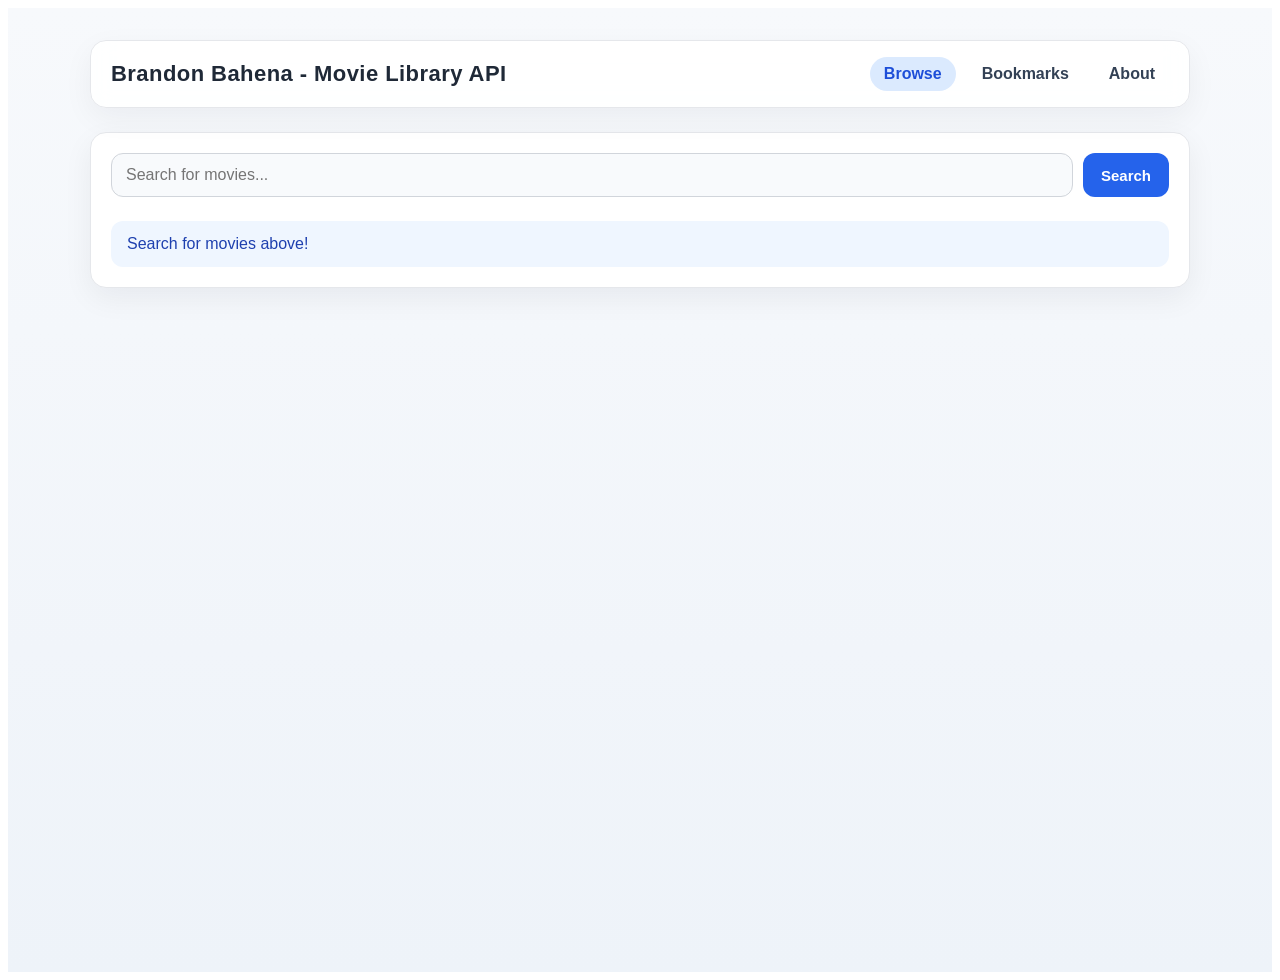
<file: index.html>
<!DOCTYPE html>
<html lang="en">
<head>
    <meta charset="UTF-8">
    <meta name="viewport" content="width=device-width, initial-scale=1.0">
    <title>Brandon Bahena - Movie Library API</title>
    <link rel="stylesheet" href="style.css">
    <script src="script.js" defer></script>
</head>
<body>
    <div class="api-page">
        <div class="api-container">
            <nav id="main-nav" class="main-nav">
                <h1>Brandon Bahena - Movie Library API</h1>
                <div class="nav-links">
                    <a href="#browse" class="nav-link active">Browse</a>
                    <a href="#bookmarks" class="nav-link">Bookmarks</a>
                    <a href="#about" class="nav-link">About</a>
                </div>
            </nav>

            <main class="api-card app-shell">
                <div id="script"></div>
            </main>
        </div>
    </div>
</body>
</html>
</file>
<file: style.css>
.api-page {
    min-height: 100vh;
    margin: 0;
    padding: 32px;
    background: linear-gradient(180deg, #f7f9fc 0%, #eef3f9 100%);
    font-family: Inter, -apple-system, BlinkMacSystemFont, "Segoe UI", sans-serif;
    color: #1f2937;
}

.api-container {
    max-width: 1100px;
    margin: 0 auto;
}

.main-nav {
    display: flex;
    justify-content: space-between;
    align-items: center;
    gap: 16px;
    margin-bottom: 24px;
    padding: 16px 20px;
    border-radius: 16px;
    background: rgba(255, 255, 255, 0.9);
    border: 1px solid #e5e7eb;
    box-shadow: 0 10px 30px rgba(15, 23, 42, 0.05);
    backdrop-filter: blur(10px);
}

.main-nav h1 {
    margin: 0;
    font-size: 22px;
    letter-spacing: 0.02em;
}

.nav-links {
    display: flex;
    gap: 12px;
    flex-wrap: wrap;
}

.nav-link {
    display: inline-flex;
    align-items: center;
    padding: 8px 14px;
    border-radius: 999px;
    color: #334155;
    text-decoration: none;
    font-weight: 600;
    transition: background-color 0.2s, color 0.2s;
}

.nav-link:hover,
.nav-link.active {
    background: #dbeafe;
    color: #1d4ed8;
}

.nav-link[href="#bookmarks"].active {
    background: #ccfbf1;
    color: #115e59;
}

.app-shell {
    padding: 24px;
}

.api-header {
    display: flex;
    justify-content: space-between;
    align-items: flex-end;
    gap: 16px;
    margin-bottom: 24px;
}

.api-title {
    margin: 0;
    font-size: 32px;
    line-height: 1.1;
}

.api-subtitle {
    margin: 8px 0 0;
    color: #6b7280;
}

.api-grid {
    display: grid;
    grid-template-columns: 1.1fr 0.9fr;
    gap: 24px;
}

.api-card {
    background: #ffffff;
    border: 1px solid #e5e7eb;
    border-radius: 16px;
    padding: 20px;
    box-shadow: 0 10px 30px rgba(15, 23, 42, 0.06);
}

.api-card h2,
.api-card h3 {
    margin-top: 0;
}

.api-list {
    display: grid;
    gap: 12px;
    margin: 0;
    padding: 0;
    list-style: none;
}

.api-list li {
    display: flex;
    justify-content: space-between;
    gap: 16px;
    padding: 12px 14px;
    border-radius: 12px;
    background: #f9fafb;
    border: 1px solid #eef2f7;
}

.api-badge {
    align-self: flex-start;
    padding: 4px 10px;
    border-radius: 999px;
    background: #e0f2fe;
    color: #0369a1;
    font-size: 12px;
    font-weight: 600;
}

.api-response {
    margin: 0;
    padding: 16px;
    border-radius: 12px;
    background: #0f172a;
    color: #e2e8f0;
    overflow: auto;
    font-size: 14px;
    line-height: 1.6;
}

.api-footer {
    margin-top: 24px;
    color: #6b7280;
    font-size: 14px;
}

@media (max-width: 840px) {
    .api-page {
        padding: 20px;
    }

    .main-nav {
        flex-direction: column;
        align-items: flex-start;
    }

    .app-shell {
        padding: 18px;
    }
}

.search-bar {
    display: flex;
    gap: 10px;
    margin-bottom: 24px;
}

.search-bar input {
    flex: 1;
    padding: 12px 14px;
    font-size: 16px;
    border: 1px solid #d1d5db;
    border-radius: 12px;
    outline: none;
    background: #f8fafc;
    transition: border-color 0.2s, box-shadow 0.2s, background-color 0.2s;
}

.search-bar input:focus {
    border-color: #3b82f6;
    box-shadow: 0 0 0 4px rgba(59, 130, 246, 0.12);
    background: #ffffff;
}

.search-bar button {
    padding: 12px 18px;
    font-size: 15px;
    font-weight: 600;
    color: #fff;
    background-color: #2563eb;
    border: none;
    border-radius: 12px;
    cursor: pointer;
    transition: background-color 0.2s, transform 0.15s;
}

.search-bar button:hover {
    background-color: #1d4ed8;
}

.search-bar button:active {
    transform: translateY(1px);
}

.card-grid {
    display: grid;
    grid-template-columns: repeat(auto-fill, minmax(210px, 1fr));
    gap: 16px;
}

.card {
    border: 1px solid #e5e7eb;
    border-radius: 14px;
    background: #ffffff;
    overflow: hidden;
    display: flex;
    flex-direction: column;
    box-shadow: 0 6px 20px rgba(15, 23, 42, 0.06);
    transition: transform 0.2s, box-shadow 0.2s;
}

.card:hover {
    transform: translateY(-2px);
    box-shadow: 0 12px 28px rgba(15, 23, 42, 0.12);
}

.poster-wrap {
    aspect-ratio: 2 / 3;
    background: #e2e8f0;
}

.card img,
.poster-fallback {
    width: 100%;
    height: 100%;
    object-fit: cover;
    display: block;
}

.poster-fallback {
    display: grid;
    place-items: center;
    color: #475569;
    font-weight: 600;
    background: linear-gradient(180deg, #e2e8f0 0%, #cbd5e1 100%);
}

.card-content {
    padding: 12px 14px;
}

.card h3 {
    margin: 0;
    font-size: 16px;
    line-height: 1.3;
}

.movie-meta {
    margin: 6px 0;
    color: #64748b;
    font-size: 13px;
    font-weight: 600;
}

.movie-overview {
    margin: 0;
    color: #475569;
    font-size: 13px;
    line-height: 1.45;
}

.bookmark-btn,
.remove-btn {
    margin: 0 14px 14px;
    padding: 10px 12px;
    border: none;
    border-radius: 10px;
    font-weight: 600;
    cursor: pointer;
}

.bookmark-btn {
    background: #2563eb;
    color: #ffffff;
}

.bookmark-btn:hover {
    background: #1d4ed8;
}

.remove-btn {
    background: #fee2e2;
    color: #991b1b;
}

.remove-btn:hover {
    background: #fecaca;
}

.bookmarks-view h2 {
    margin: 0 0 16px;
    color: #0f766e;
}

.bookmarks-view .card {
    border-color: #ccfbf1;
    box-shadow: 0 6px 20px rgba(13, 148, 136, 0.12);
}

.bookmarks-view .card:hover {
    box-shadow: 0 12px 26px rgba(13, 148, 136, 0.2);
}

.bookmarks-view .movie-meta {
    color: #0f766e;
}

.bookmarks-view .remove-btn {
    background: #ccfbf1;
    color: #115e59;
}

.bookmarks-view .remove-btn:hover {
    background: #99f6e4;
}

.status-text,
.empty,
.initial,
.error {
    margin: 0;
    padding: 14px 16px;
    border-radius: 12px;
    font-weight: 500;
}

.status-text,
.initial {
    background: #eff6ff;
    color: #1e40af;
}

.empty {
    background: #f8fafc;
    color: #334155;
}

.error {
    background: #fee2e2;
    color: #991b1b;
}

.bookmark-prompt {
    position: fixed;
    left: 50%;
    top: 20px;
    z-index: 1000;
    min-width: 230px;
    max-width: 420px;
    padding: 12px 14px;
    border-radius: 12px;
    font-weight: 600;
    box-shadow: 0 10px 24px rgba(15, 23, 42, 0.18);
    transform: translate(-50%, -10px);
    opacity: 0;
    pointer-events: none;
    transition: opacity 0.2s ease, transform 0.2s ease;
}

.bookmark-prompt.prompt-success {
    background: #dcfce7;
    color: #166534;
    border: 1px solid #bbf7d0;
}

.bookmark-prompt.prompt-info {
    background: #e0f2fe;
    color: #075985;
    border: 1px solid #bae6fd;
}

.bookmark-prompt.show {
    opacity: 1;
    transform: translate(-50%, 0);
}

@media (max-width: 640px) {
    .bookmark-prompt {
        left: 16px;
        right: 16px;
        top: 16px;
        max-width: none;
        transform: translateY(-10px);
    }

    .bookmark-prompt.show {
        transform: translateY(0);
    }

    .search-bar {
        flex-direction: column;
    }

    .search-bar button {
        width: 100%;
    }
}
</file>
